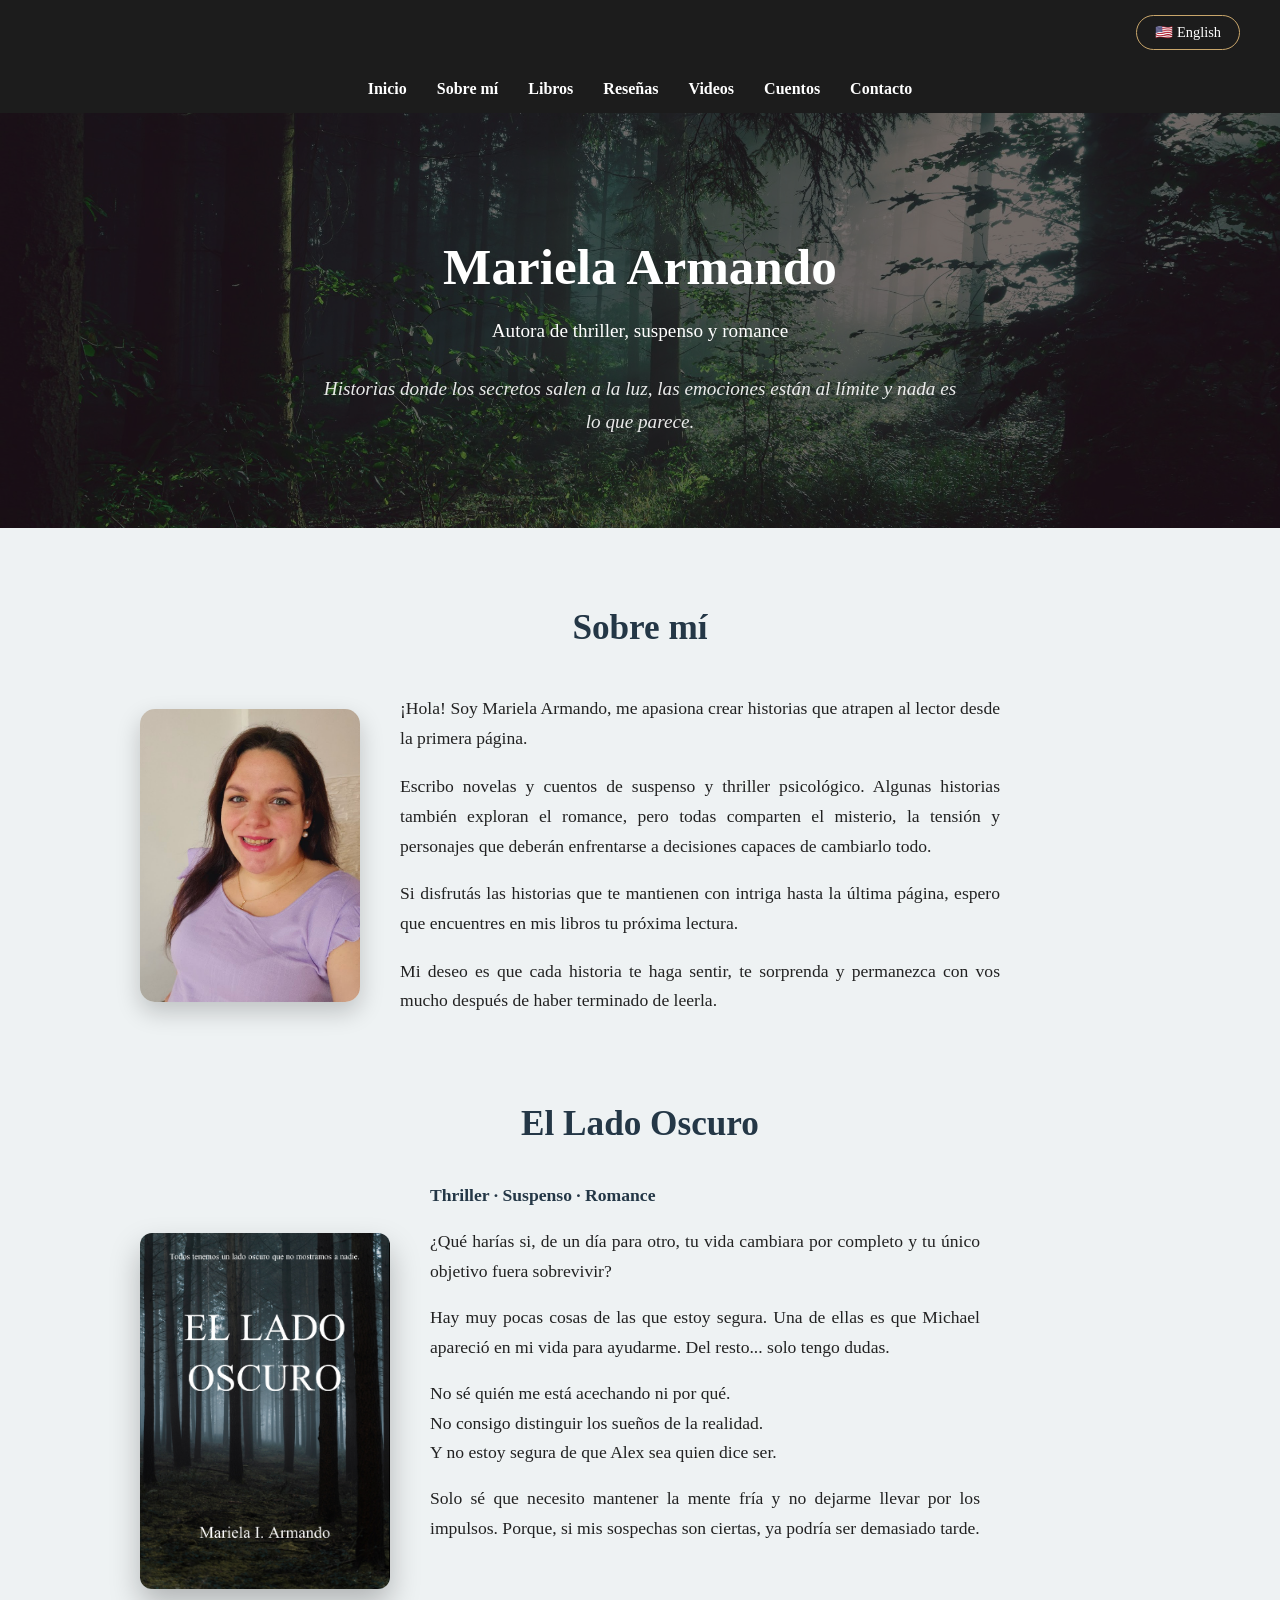
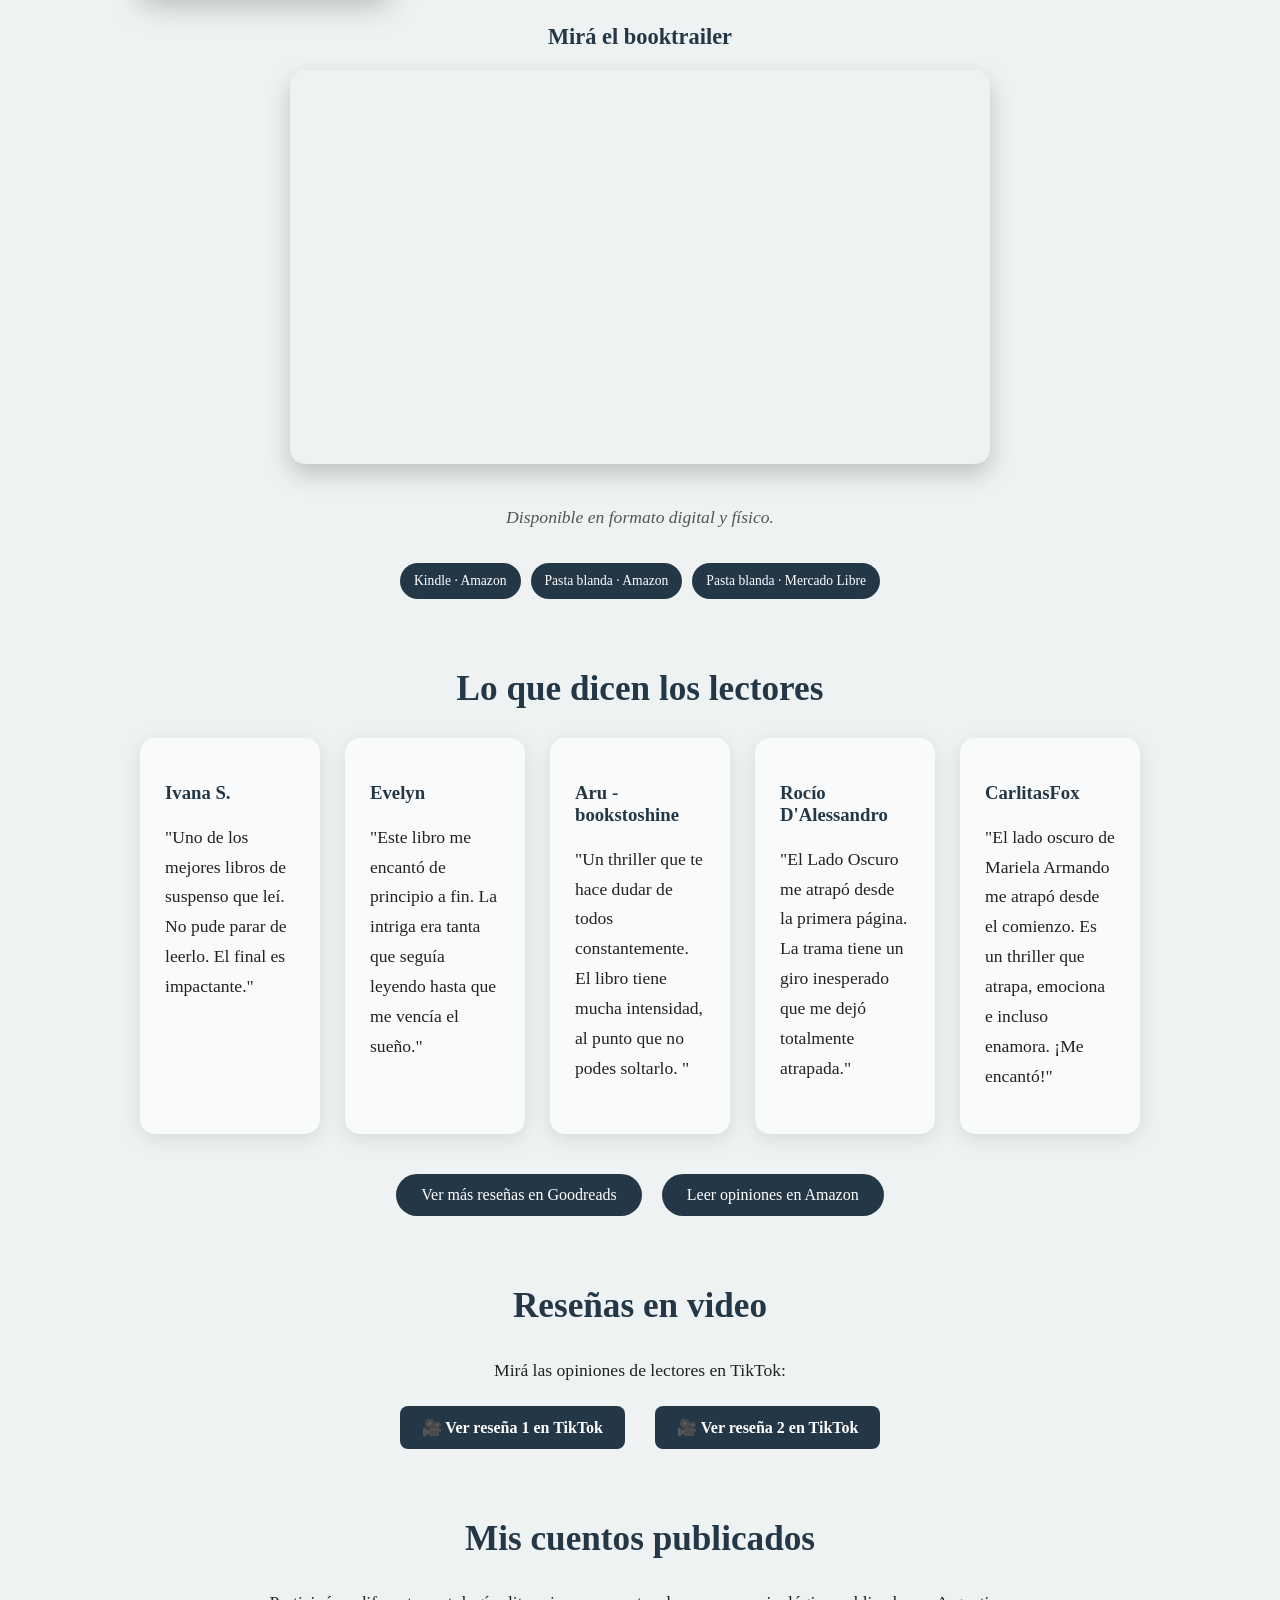
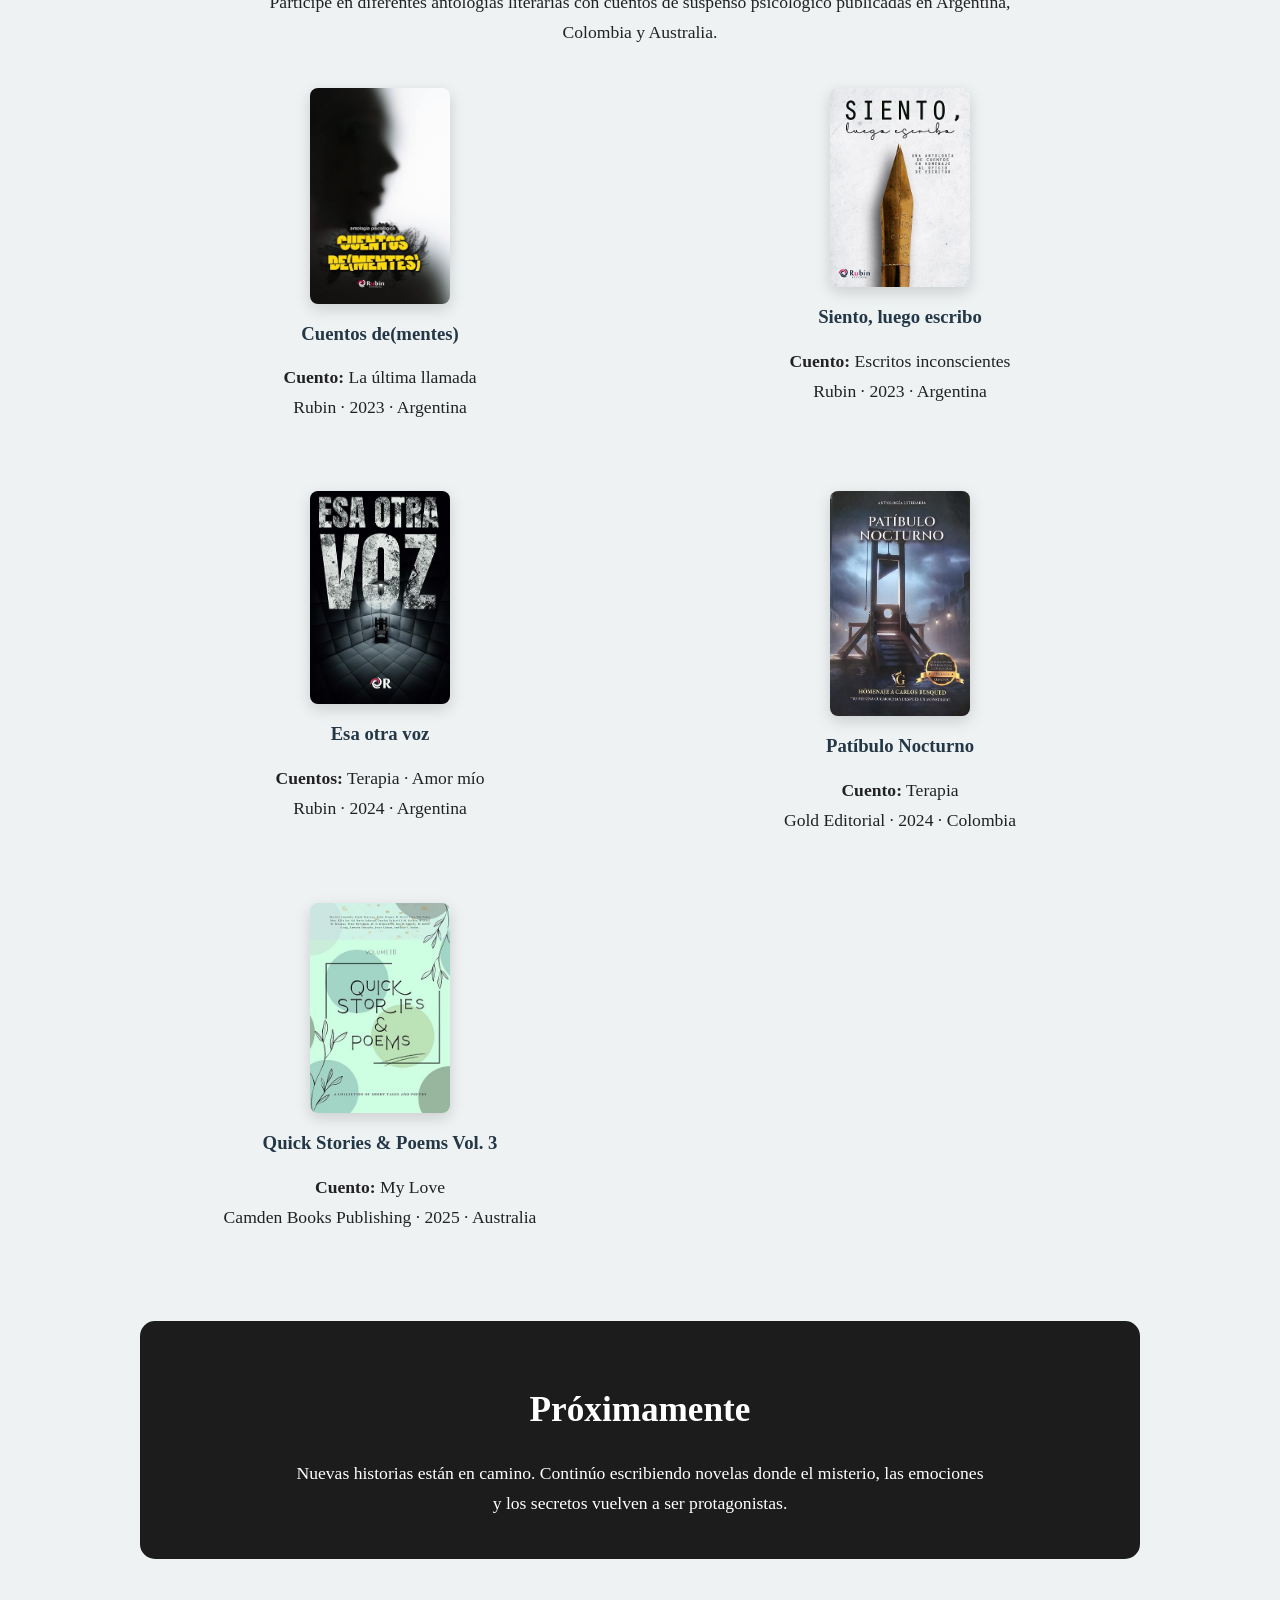
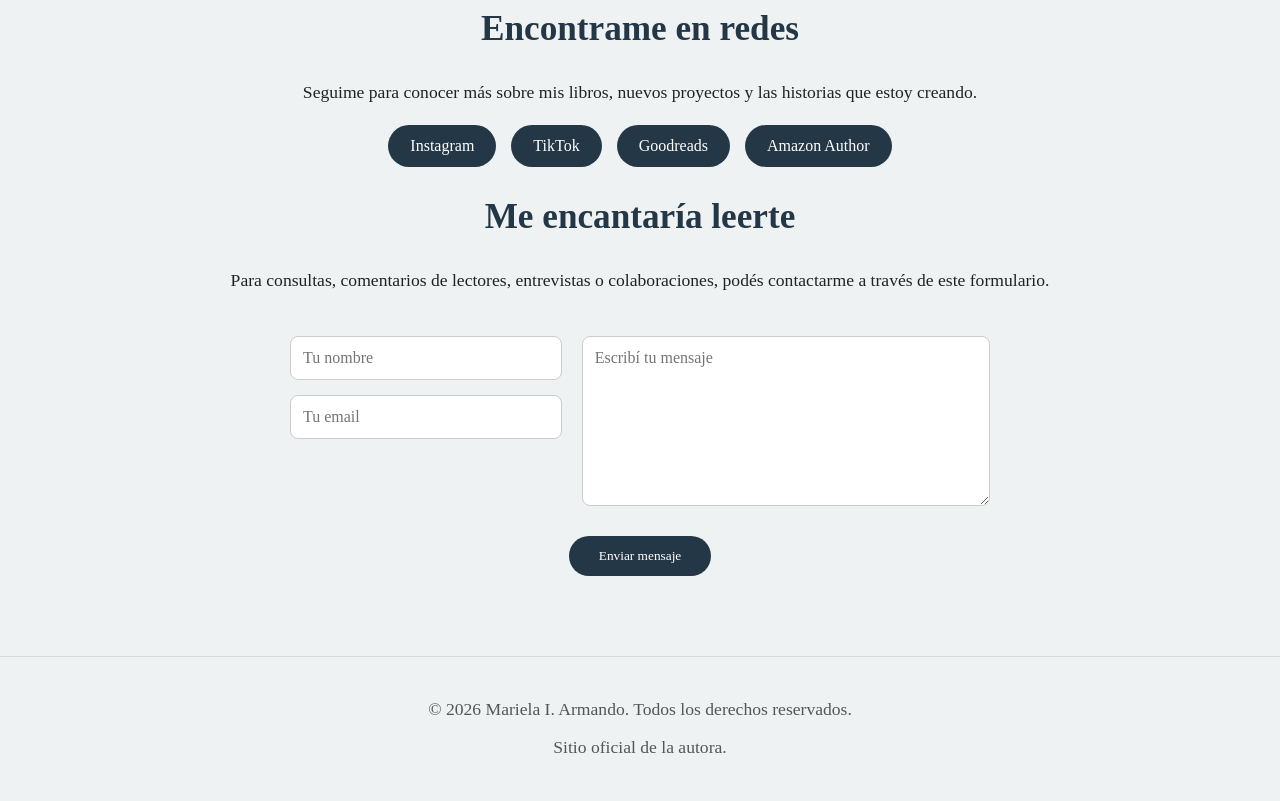
<file: index.html>
<!DOCTYPE html>
<html lang="es">

<head>

<!-- Google tag (gtag.js) -->
<script async src="https://www.googletagmanager.com/gtag/js?id=G-MF43SFQ889"></script>
<script>
  window.dataLayer = window.dataLayer || [];
  function gtag(){dataLayer.push(arguments);}
  gtag('js', new Date());

  gtag('config', 'G-MF43SFQ889');
</script>


    <meta charset="UTF-8">
    <meta name="viewport" content="width=device-width, initial-scale=1.0">

    <title>Mariela I. Armando | Autora de Thriller, Suspenso y Romance</title>

    <meta name="description" content="Mariela I. Armando es autora argentina de thriller, suspenso y romance. Descubrí sus novelas, cuentos publicados y nuevas historias, incluyendo El Lado Oscuro.">

    <meta name="keywords" content="Mariela I. Armando, Mariela Armando, autora argentina, thriller, suspenso, romance, El Lado Oscuro, novelas de suspenso">

    <meta name="author" content="Mariela I. Armando">

    <link rel="canonical" href="https://marielaarmando.com/">

    <meta name="google-site-verification" content="bD64Rhv15NtBojx0qWw99RXIhj-n0Cj--ecK77DSFeQ" />

    <link rel="icon" type="image/png" href="images/favicon.png">

    <link rel="stylesheet" href="style.css">


    <!-- Open Graph -->
    <meta property="og:type" content="website">
    <meta property="og:title" content="Mariela I. Armando | Autora de Thriller, Suspenso y Romance">
    <meta property="og:description" content="Conocé los libros, cuentos y novedades de Mariela I. Armando, autora argentina de thriller, suspenso y romance.">
    <meta property="og:url" content="https://marielaarmando.com/">
    <meta property="og:image" content="https://marielaarmando.com/images/author-social.jpeg">
    <meta property="og:locale" content="es_AR">


    <!-- Twitter/X -->
    <meta name="twitter:card" content="summary_large_image">
    <meta name="twitter:title" content="Mariela I. Armando | Autora de Thriller, Suspenso y Romance">
    <meta name="twitter:description" content="Autora argentina de thriller, suspenso y romance. Descubrí sus novelas y cuentos publicados.">
    <meta name="twitter:image" content="https://marielaarmando.com/images/author-social.jpeg">


    <!-- Schema.org Author -->
    <script type="application/ld+json">
    {
      "@context": "https://schema.org",
      "@type": "Person",
      "name": "Mariela I. Armando",
      "url": "https://marielaarmando.com/",
      "image": "https://marielaarmando.com/images/MarielaArmando.jpg",
      "sameAs": [
  "https://www.instagram.com/escritoramarielaarmando/",
  "https://www.tiktok.com/@marielaarmando"
],
      "jobTitle": "Author",
      "description": "Autora argentina de thriller, suspenso y romance.",
      "knowsAbout": [
        "Thriller",
        "Suspenso psicológico",
        "Romance"
      ],
      "hasOccupation": {
  "@type": "Occupation",
  "name": "Author"
}
    }
    </script>
<!-- Schema.org Book -->
<script type="application/ld+json">
{
  "@context": "https://schema.org",
  "@type": "Book",
  "name": "El Lado Oscuro",
  "author": {
    "@type": "Person",
    "name": "Mariela I. Armando",
    "url": "https://marielaarmando.com/"
  },
  "inLanguage": "es",
  "genre": [
    "Thriller",
    "Suspenso psicológico",
    "Romance"
  ],
  "image": "https://marielaarmando.com/images/portada.png",
  "url": "https://marielaarmando.com/"
}
</script>

</head>

<body>

<div class="idioma">

    <a href="english.html">
        🇺🇸 English
    </a>

</div>

<nav class="menu">

    <a href="#inicio">Inicio</a>
    <a href="#sobre-mi">Sobre mí</a>
    <a href="#libros">Libros</a>
    <a href="#resenas">Reseñas</a>
    <a href="#videos">Videos</a>
    <a href="#cuentos">Cuentos</a>
    <a href="#contacto">Contacto</a>

</nav>

<header id="inicio">
    
    <h1>Mariela Armando</h1>

    <p>Autora de thriller, suspenso y romance</p>

    <p class="frase">
        Historias donde los secretos salen a la luz,
        las emociones están al límite y nada es lo que parece.
    </p>
</header>

<main>

<section id="sobre-mi" class="sobre-mi">

    <h2>Sobre mí</h2>
    

    <div class="autora">

        <img src="images/MarielaArmando.jpg"
             alt="Mariela Armando, autora"
             class="foto-autora">

        <div class="texto-autora">

<p> ¡Hola! Soy Mariela Armando, me apasiona crear historias que atrapen al lector desde la primera página. </p>
<p>
    Escribo novelas y cuentos de suspenso y thriller psicológico. Algunas historias también exploran el romance, pero todas comparten el misterio, la tensión y personajes que deberán enfrentarse a decisiones capaces de cambiarlo todo.
</p>

<p>
    Si disfrutás las historias que te mantienen con intriga hasta la última página, espero que encuentres en mis libros tu próxima lectura.
</p>

<p>
    Mi deseo es que cada historia te haga sentir, te sorprenda y permanezca con vos mucho después de haber terminado de leerla.
</p>

</div>



    </div>

</section>



<section id="libros" class="libros">

    <h2>El Lado Oscuro</h2>

    <div class="libro">

        <img src="images/portada.png"
             alt="Portada de El Lado Oscuro"
             class="portada">

        <div class="info-libro">

            <p class="genero">
                Thriller · Suspenso · Romance
            </p>

            <p>
    ¿Qué harías si, de un día para otro, tu vida cambiara por completo y tu único objetivo fuera sobrevivir?
</p>

<p>
    Hay muy pocas cosas de las que estoy segura. Una de ellas es que Michael apareció en mi vida para ayudarme. Del resto... solo tengo dudas.
</p>

<p>
    No sé quién me está acechando ni por qué.<br>
    No consigo distinguir los sueños de la realidad.<br>
    Y no estoy segura de que Alex sea quien dice ser.
</p>

<p>
    Solo sé que necesito mantener la mente fría y no dejarme llevar por los impulsos. Porque, si mis sospechas son ciertas, ya podría ser demasiado tarde.
</p>

        </div>

    </div>

    <div class="booktrailer">

        <h3>Mirá el booktrailer</h3>

        <div class="video-container">

            <iframe
                src="https://www.youtube.com/embed/WR-o4Xqgzp0"
                title="Booktrailer El Lado Oscuro"
                allowfullscreen>
            </iframe>

        </div>

    </div>

    <p class="formato">
        Disponible en formato digital y físico.
    </p>

    <div class="botones">

        <a href="https://www.amazon.com/Mariela-I-Armando-ebook/dp/B09SFQJZTN?ref_=ast_author_dp_rw&th=1&psc=1"
           target="_blank"
           class="boton">
            Kindle · Amazon
        </a>

        <a href="https://www.amazon.com/-/es/Lado-Oscuro-Spanish-Mariela-Armando/dp/9878832988"
           target="_blank"
           class="boton">
            Pasta blanda · Amazon
        </a>

        <a href="https://articulo.mercadolibre.com.ar/MLA-1123917223-el-lado-oscuro-mariela-i-armando-libro-_JM"
           target="_blank"
           class="boton">
            Pasta blanda · Mercado Libre
        </a>

    </div>

</section>

<section id="resenas" class="reseñas">

    <h2>Lo que dicen los lectores</h2>

    <div class="tarjetas">

        <div class="resena">

            <h3>Ivana S.</h3>

            <p>
                "Uno de los mejores libros de suspenso que leí.
                No pude parar de leerlo. El final es impactante."
            </p>

        </div>

        <div class="resena">

            <h3>Evelyn</h3>

            <p>
                "Este libro me encantó de principio a fin. La intriga era tanta que seguía leyendo
                hasta que me vencía el sueño."
            </p>

        </div>

        <div class="resena">

            <h3>Aru - bookstoshine</h3>

            <p>
                "Un thriller que te hace dudar de todos constantemente. El libro tiene mucha intensidad, al punto que no podes soltarlo.
"
            </p>

        </div>

        <div class="resena">

            <h3>Rocío D'Alessandro</h3>

            <p>
                "El Lado Oscuro me atrapó desde la primera página.
                La trama tiene un giro inesperado que me dejó totalmente atrapada."
            </p>

        </div>

        <div class="resena">

    <h3>CarlitasFox</h3>

    <p>
        "El lado oscuro de Mariela Armando me atrapó desde el comienzo.
        Es un thriller que atrapa, emociona e incluso enamora.
        ¡Me encantó!"
    </p>

</div>

    </div>

    <div class="botones-resenas">

        <a href="https://www.goodreads.com/book/show/60380255-el-lado-oscuro?from_search=true&from_srp=true&qid=ZBNtLjr5cd&rank=1"
           target="_blank">
            Ver más reseñas en Goodreads
        </a>

        <a href="https://www.amazon.com/-/es/portal/customer-reviews/B09SFQJZTN/ref=cm_cr_dp_d_show_all_top?_encoding=UTF8&ie=UTF8&reviewerType=all_reviews"
           target="_blank">
            Leer opiniones en Amazon
        </a>

    </div>

</section>



<section id="videos" class="videos">

    <h2>Reseñas en video</h2>

    <p>
        Mirá las opiniones de lectores en TikTok:
    </p>

    <div class="video-links">

    <a href="https://vt.tiktok.com/ZSXbWQg7C/" target="_blank">
        🎥 Ver reseña 1 en TikTok
    </a>

    <a href="https://vt.tiktok.com/ZSXbWntJS/" target="_blank">
        🎥 Ver reseña 2 en TikTok
    </a>

</div>

</section>

<section id="cuentos" class="antologias">

    <h2>Mis cuentos publicados</h2>

    <p class="intro-antologias">
        Participé en diferentes antologías literarias con cuentos de suspenso psicológico publicadas en Argentina, Colombia y Australia.
    </p>

<div class="grid-antologias">

        <div class="antologia">

    <img src="images/antologia1.jpg" alt="Cuentos de(mentes)">

    <div class="info-antologia">

        <h3>Cuentos de(mentes)</h3>

        <p>
            <strong>Cuento:</strong> La última llamada<br>
            Rubin · 2023 · Argentina
        </p>

    </div>

</div>


        <div class="antologia">

            <img src="images/antologia2.jpg" alt="Siento, luego escribo">

            <div class="info-antologia">

                <h3>Siento, luego escribo</h3>

                <p>
                    <strong>Cuento:</strong> Escritos inconscientes<br>
                    Rubin · 2023 · Argentina
                </p>

            </div>

        </div>


        <div class="antologia">

            <img src="images/antologia3.jpg" alt="Esa otra voz">

            <div class="info-antologia">

                <h3>Esa otra voz</h3>

                <p>
                    <strong>Cuentos:</strong> Terapia · Amor mío<br>
                    Rubin · 2024 · Argentina
                </p>

            </div>

        </div>


        <div class="antologia">

            <img src="images/antologia4.jpeg" alt="Patíbulo Nocturno">

            <div class="info-antologia">

                <h3>Patíbulo Nocturno</h3>

                <p>
                    <strong>Cuento:</strong> Terapia<br>
                    Gold Editorial · 2024 · Colombia
                </p>

            </div>

        </div>


        <div class="antologia">

            <img src="images/antologia5.jpg" alt="Quick Stories & Poems Vol. 3">

            <div class="info-antologia">

                <h3>Quick Stories & Poems Vol. 3</h3>

                <p>
                    <strong>Cuento:</strong> My Love<br>
                    Camden Books Publishing · 2025 · Australia
                </p>

            </div>

        </div>

    </div>

</section>



<section class="proximamente">

    <h2>Próximamente</h2>

    <p>
        Nuevas historias están en camino.
        Continúo escribiendo novelas donde el misterio,
        las emociones y los secretos vuelven a ser protagonistas.
    </p>

</section>



<section id="contacto" class="contacto">
    
    <h2>Encontrame en redes</h2>

    <p>
        Seguime para conocer más sobre mis libros,
        nuevos proyectos y las historias que estoy creando.
    </p>

    <div class="redes">

        <a href="https://www.instagram.com/escritoramarielaarmando/" target="_blank">
            Instagram
        </a>

        <a href="https://www.tiktok.com/@marielaarmando" target="_blank">
            TikTok
        </a>

        <a href="https://www.goodreads.com/author/show/22955194.Mariela_I_Armando" target="_blank">
            Goodreads
        </a>

        <a href="https://www.amazon.com/-/es/stores/author/B09SGN73T6/about?ccs_id=977a9b7e-b31d-41c1-aaa5-a99280cfdf26" target="_blank">
            Amazon Author
        </a>

    </div>


    <h2>Me encantaría leerte</h2>

    <p>
        Para consultas, comentarios de lectores, entrevistas o colaboraciones, 
        podés contactarme a través de este formulario.
    </p>


    <form id="formulario-contacto">


    <div class="formulario-contenedor">

        <div class="datos-contacto">

            <input 
            type="text" 
            name="nombre" 
            placeholder="Tu nombre"
            required>

            <input 
            type="email" 
            name="email" 
            placeholder="Tu email"
            required>

        </div>


        <textarea 
        name="mensaje"
        placeholder="Escribí tu mensaje"
        rows="8"
        required></textarea>

    </div>


    <button type="submit">
    Enviar mensaje
</button>

<p id="mensaje-enviado" class="mensaje-enviado">
    ¡Gracias por escribirme! Tu mensaje llegó correctamente.
</p>

</form>


</section>

</main>

<script>

const formulario = document.getElementById("formulario-contacto");

formulario.addEventListener("submit", async function(event) {

    event.preventDefault();

    const datos = new FormData(formulario);

    const respuesta = await fetch(
        "https://formspree.io/f/xdaqpnvq",
        {
            method: "POST",
            body: datos,
            headers: {
                "Accept": "application/json"
            }
        }
    );

    if (respuesta.ok) {

        formulario.reset();

        document.getElementById("mensaje-enviado").style.display = "block";

    }

});

</script>

<footer>
    <p>© 2026 Mariela I. Armando. Todos los derechos reservados.</p>
    <p>Sitio oficial de la autora.</p>
</footer>

</body>
</html>

</body>

</html>
</file>
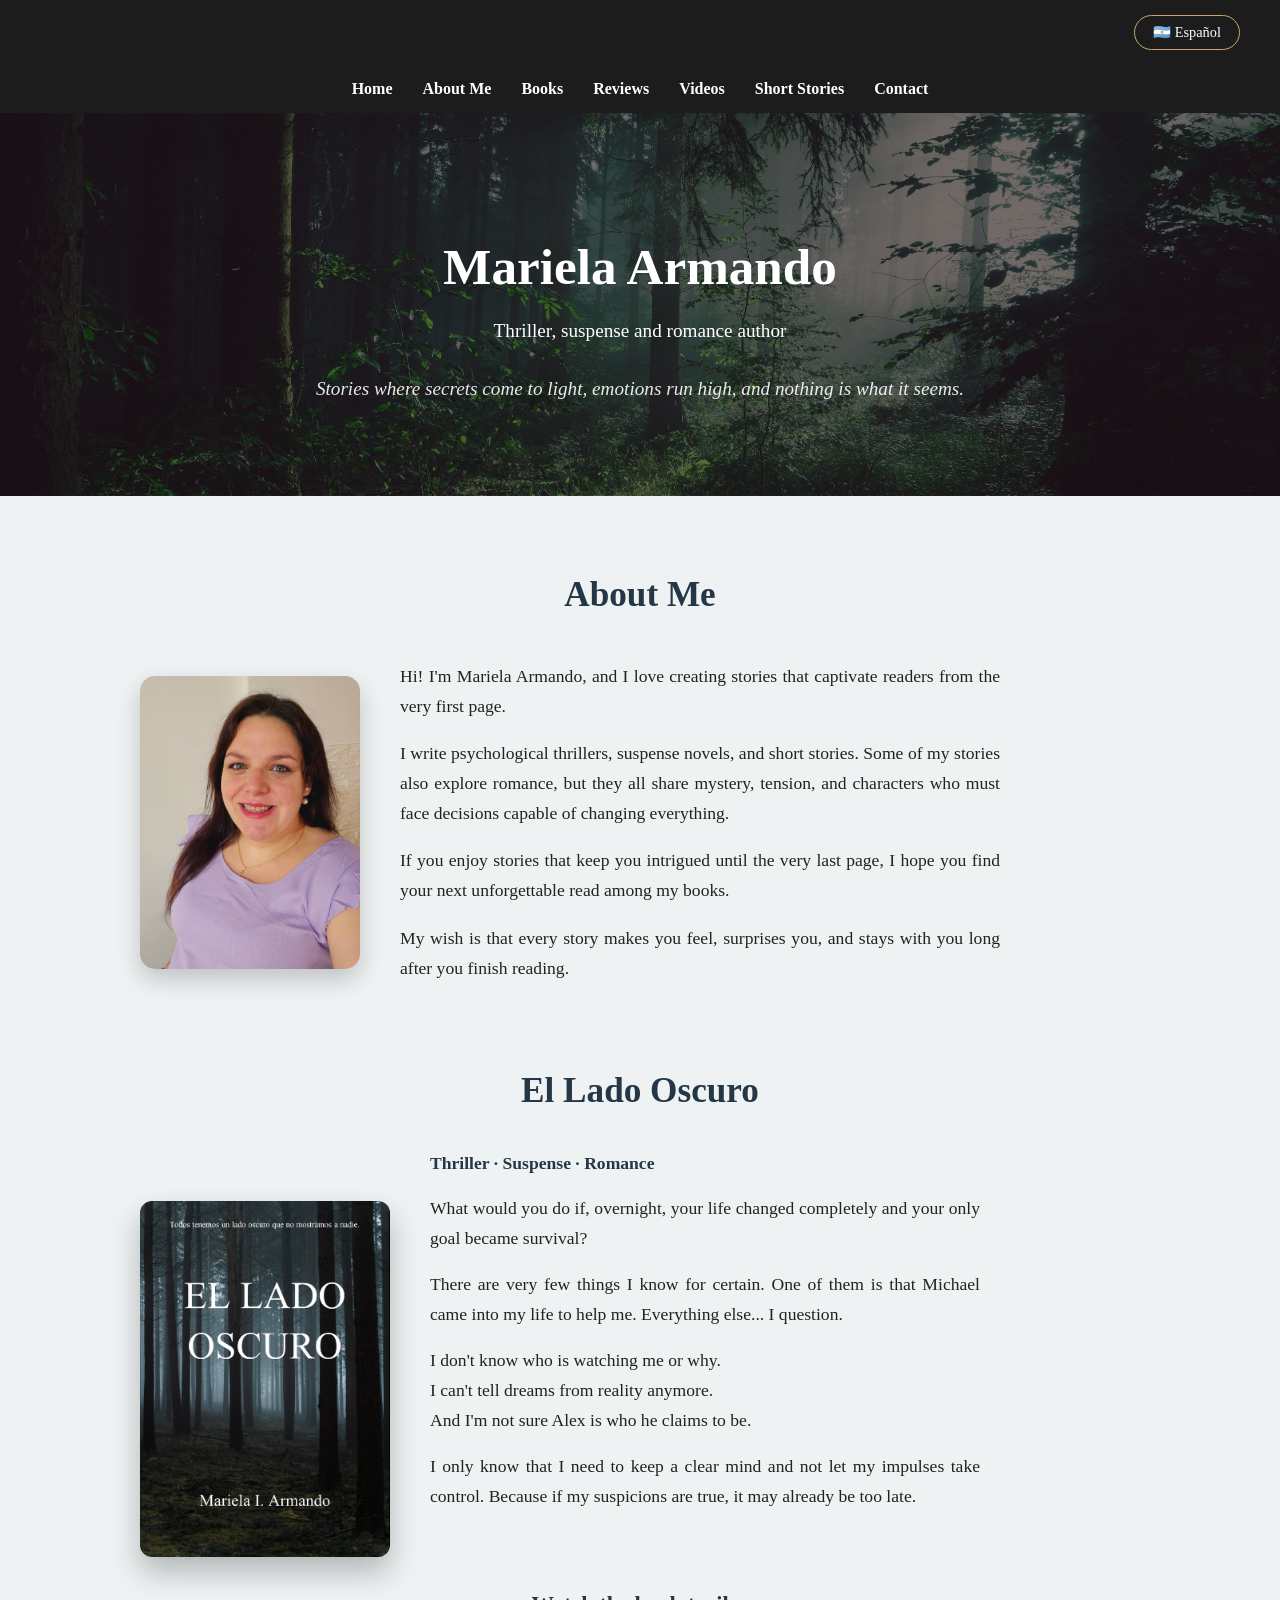
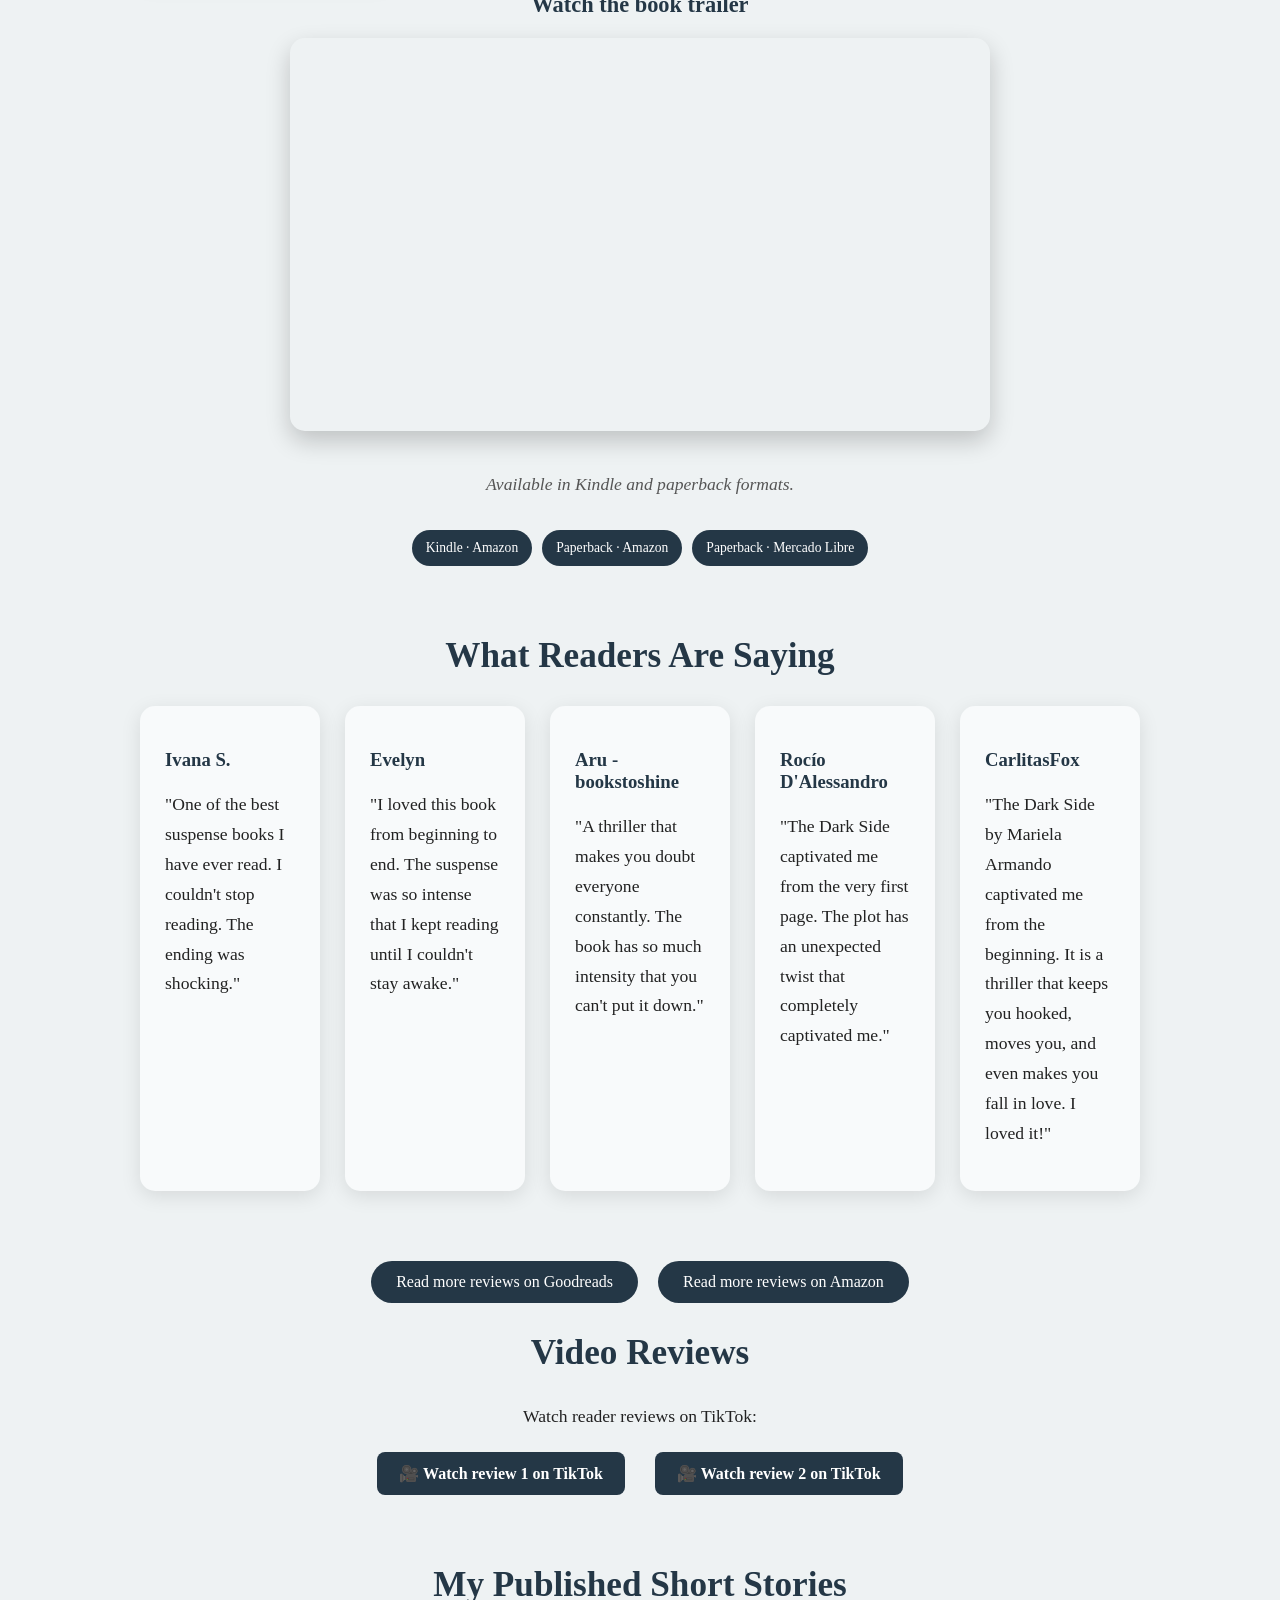
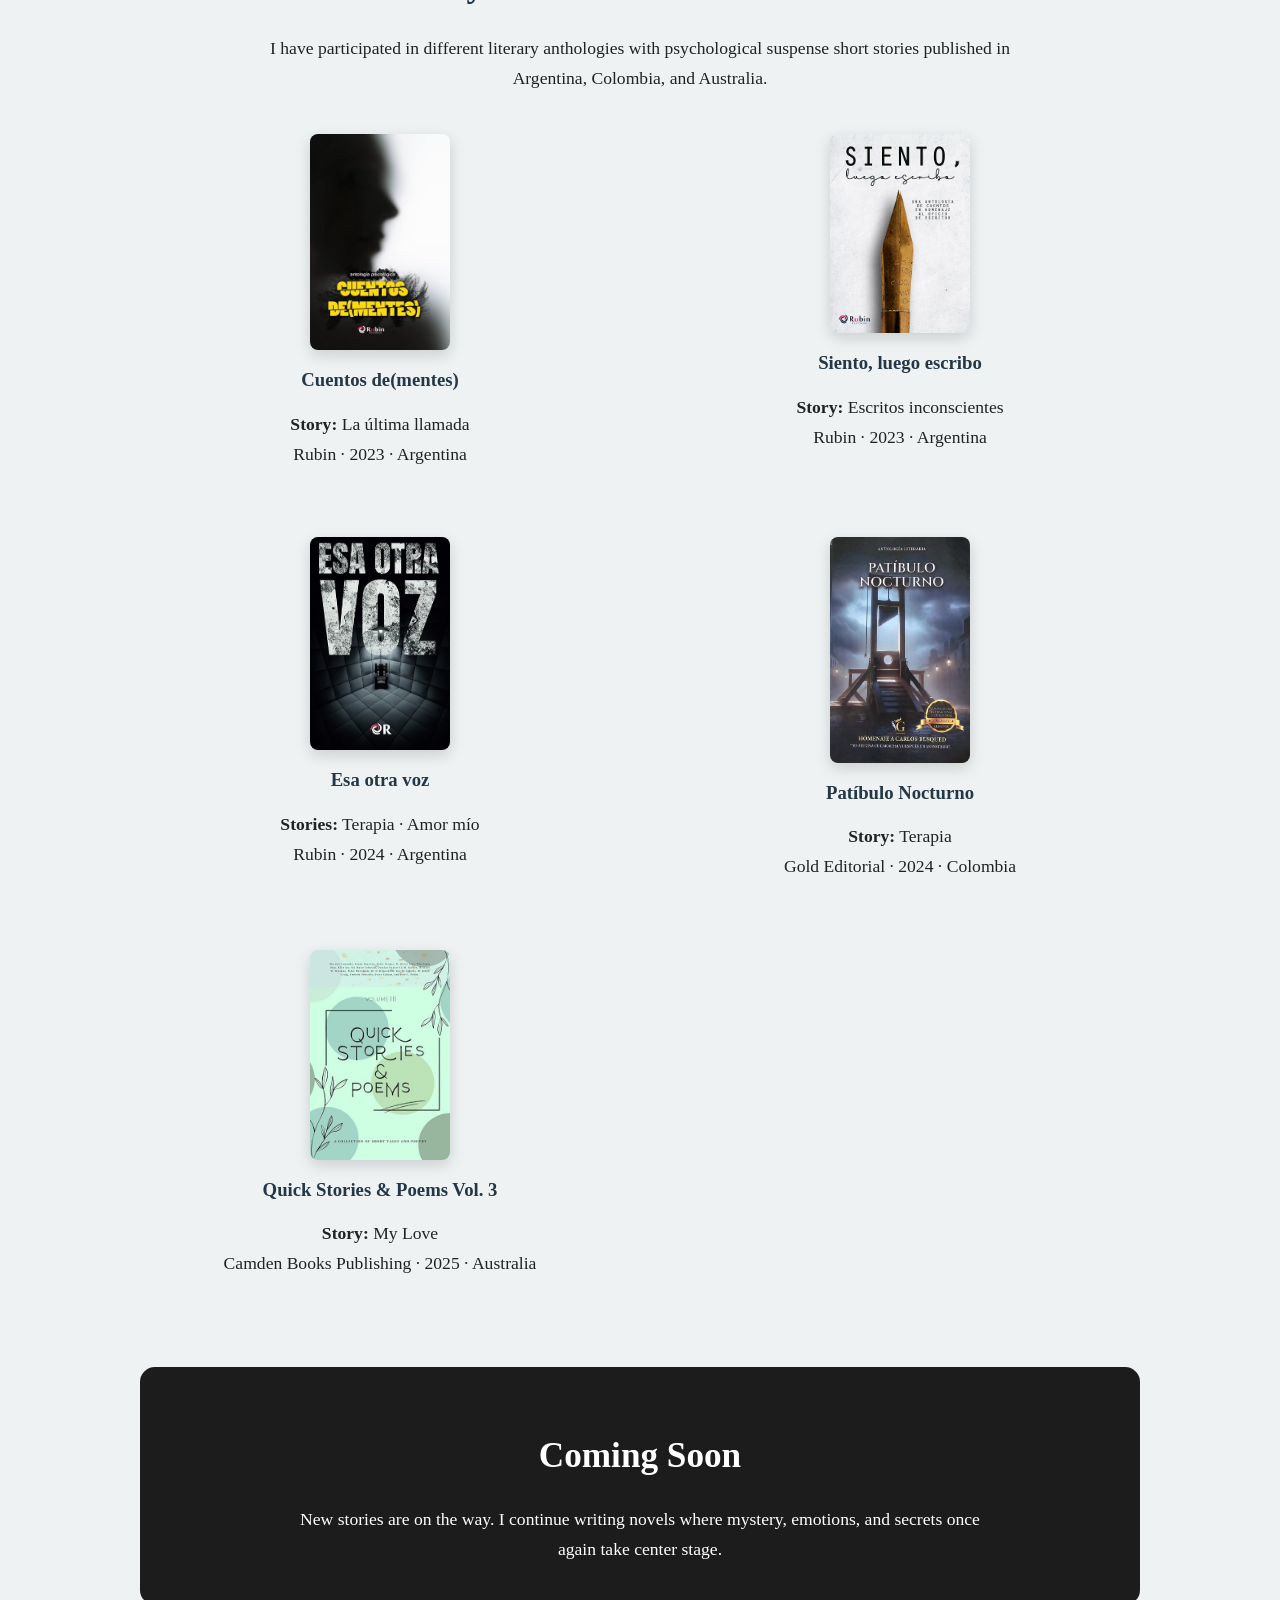
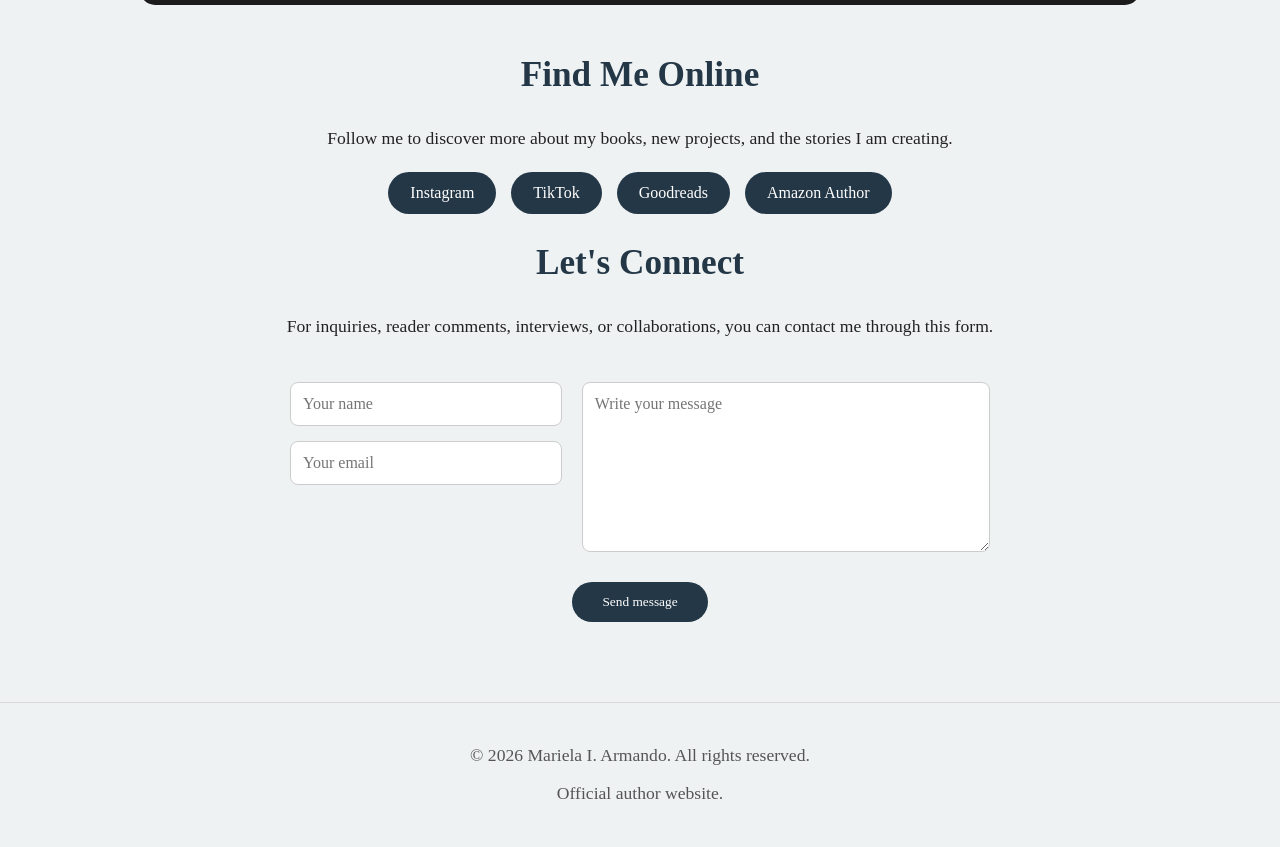
<file: english.html>
<!DOCTYPE html>
<html lang="en">

<head>

    <!-- Google tag (gtag.js) -->
<script async src="https://www.googletagmanager.com/gtag/js?id=G-MF43SFQ889"></script>
<script>
  window.dataLayer = window.dataLayer || [];
  function gtag(){dataLayer.push(arguments);}
  gtag('js', new Date());

  gtag('config', 'G-MF43SFQ889');
</script>


    <meta charset="UTF-8">
    <meta name="viewport" content="width=device-width, initial-scale=1.0">

    <title>Mariela I. Armando | Thriller, Suspense & Romance Author</title>

    <meta name="description" content="Mariela I. Armando is an Argentine author of psychological thrillers, suspense, and romance. Discover her novels, published short stories, and upcoming books, including The Dark Side.">

    <meta name="keywords" content="Mariela I. Armando, Mariela Armando, Argentine author, thriller author, psychological thriller, suspense, romance novels, The Dark Side">

    <meta name="author" content="Mariela I. Armando">

    <meta name="google-site-verification" content="ZKe4XZ2IdWxRvlAnwial1uZt_1R4l8vELTqtwnKe09A" />

    <link rel="icon" type="image/png" href="images/favicon.png">

    <link rel="stylesheet" href="style.css">


    <!-- Open Graph -->
    <meta property="og:type" content="website">
    <meta property="og:title" content="Mariela I. Armando | Thriller, Suspense & Romance Author">
    <meta property="og:description" content="Discover the books, short stories, and latest updates from Mariela I. Armando, an Argentine author of psychological thrillers, suspense, and romance.">
    <meta property="og:url" content="https://marielaarmando.com/english.html">
    <meta property="og:image" content="https://marielaarmando.com/images/author-social.jpeg">
    <meta property="og:locale" content="en_US">


    <!-- Twitter / X -->
    <meta name="twitter:card" content="summary_large_image">
    <meta name="twitter:title" content="Mariela I. Armando | Thriller, Suspense & Romance Author">
    <meta name="twitter:description" content="Argentine author of psychological thrillers, suspense, and romance. Discover her novels and published short stories.">
    <meta name="twitter:image" content="https://marielaarmando.com/images/author-social.jpeg">


    <!-- Schema.org Author -->
<script type="application/ld+json">
{
  "@context": "https://schema.org",
  "@type": "Person",
  "name": "Mariela I. Armando",
  "url": "https://marielaarmando.com/english.html",
  "image": "https://marielaarmando.com/images/MarielaArmando.jpg",
  "sameAs": [
    "https://www.instagram.com/escritoramarielaarmando/",
    "https://www.tiktok.com/@marielaarmando"
  ],
  "jobTitle": "Author",
  "description": "Argentine author of thriller, suspense, and romance novels.",
  "knowsAbout": [
    "Thriller",
    "Psychological suspense",
    "Romance"
  ],
  "hasOccupation": {
    "@type": "Occupation",
    "name": "Author"
  }
}
</script>


</head>

<body>

<div class="idioma">

    <a href="index.html">
        🇦🇷 Español
    </a>

</div>

<nav class="menu">

    <a href="#inicio">Home</a>
    <a href="#sobre-mi">About Me</a>
    <a href="#libros">Books</a>
    <a href="#resenas">Reviews</a>
    <a href="#videos">Videos</a>
    <a href="#cuentos">Short Stories</a>
    <a href="#contacto">Contact</a>

</nav>

<header id="inicio">
    
    <h1>Mariela Armando</h1>

    <p>Thriller, suspense and romance author</p>

    <p class="frase">
        Stories where secrets come to light,
        emotions run high, and nothing is what it seems.
    </p>

</header>

<main>

<section id="sobre-mi" class="sobre-mi">

    <h2>About Me</h2>
    

    <div class="autora">
        <img src="images/MarielaArmando.jpg"
             alt="Mariela Armando, autora"
             class="foto-autora">

        <div class="texto-autora">

<p>
    Hi! I'm Mariela Armando, and I love creating stories that captivate readers from the very first page.
</p>

<p>
    I write psychological thrillers, suspense novels, and short stories. Some of my stories also explore romance, but they all share mystery, tension, and characters who must face decisions capable of changing everything.
</p>

<p>
    If you enjoy stories that keep you intrigued until the very last page, I hope you find your next unforgettable read among my books.
</p>

<p>
    My wish is that every story makes you feel, surprises you, and stays with you long after you finish reading.
</p>

</div>



    </div>

</section>



<section id="libros" class="libros">

    <h2>El Lado Oscuro</h2>

<div class="libro">

    <img src="images/portada.png"
         alt="Cover of El Lado Oscuro"
         class="portada">

    <div class="info-libro">

        <p class="genero">
            Thriller · Suspense · Romance
        </p>

        <p>
            What would you do if, overnight, your life changed completely and your only goal became survival?
        </p>

        <p>
            There are very few things I know for certain. One of them is that Michael came into my life to help me. Everything else... I question.
        </p>

        <p>
            I don't know who is watching me or why.<br>
            I can't tell dreams from reality anymore.<br>
            And I'm not sure Alex is who he claims to be.
        </p>

        <p>
            I only know that I need to keep a clear mind and not let my impulses take control. Because if my suspicions are true, it may already be too late.
        </p>

    </div>

    </div>

    <div class="booktrailer">

        <h3>Watch the book trailer</h3>

<div class="video-container">

    <iframe
        src="https://www.youtube.com/embed/WR-o4Xqgzp0"
        title="El Lado Oscuro Book Trailer"
        allowfullscreen>
    </iframe>

</div>

</div>

<p class="formato">
    Available in Kindle and paperback formats.
</p>

    <div class="botones">

    <a href="https://www.amazon.com/Mariela-I-Armando-ebook/dp/B09SFQJZTN?ref_=ast_author_dp_rw&th=1&psc=1"
       target="_blank"
       class="boton">
        Kindle · Amazon
    </a>

    <a href="https://www.amazon.com/-/es/Lado-Oscuro-Spanish-Mariela-Armando/dp/9878832988"
       target="_blank"
       class="boton">
        Paperback · Amazon
    </a>

    <a href="https://articulo.mercadolibre.com.ar/MLA-1123917223-el-lado-oscuro-mariela-i-armando-libro-_JM"
       target="_blank"
       class="boton">
        Paperback · Mercado Libre
    </a>

</div>

</section>

<section id="reviews" class="reseñas">

    <h2>What Readers Are Saying</h2>

    <div class="tarjetas">

        <div class="resena">

            <h3>Ivana S.</h3>

            <p>
                "One of the best suspense books I have ever read.
                I couldn't stop reading. The ending was shocking."
            </p>

        </div>


        <div class="resena">

            <h3>Evelyn</h3>

            <p>
                "I loved this book from beginning to end.
                The suspense was so intense that I kept reading
                until I couldn't stay awake."
            </p>

        </div>


        <div class="resena">

            <h3>Aru - bookstoshine</h3>

            <p>
                "A thriller that makes you doubt everyone constantly.
                The book has so much intensity that you can't put it down."
            </p>

        </div>


        <div class="resena">

            <h3>Rocío D'Alessandro</h3>

            <p>
                "The Dark Side captivated me from the very first page.
                The plot has an unexpected twist that completely captivated me."
            </p>

        </div>


        <div class="resena">

            <h3>CarlitasFox</h3>

            <p>
                "The Dark Side by Mariela Armando captivated me from the beginning.
                It is a thriller that keeps you hooked, moves you,
                and even makes you fall in love.
                I loved it!"
            </p>

        </div>

    </div>

</section>

  <div class="botones-resenas">

    <a href="https://www.goodreads.com/book/show/60380255-el-lado-oscuro?from_search=true&from_srp=true&qid=ZBNtLjr5cd&rank=1"
       target="_blank">
        Read more reviews on Goodreads
    </a>

    <a href="https://www.amazon.com/-/es/portal/customer-reviews/B09SFQJZTN/ref=cm_cr_dp_d_show_all_top?_encoding=UTF8&ie=UTF8&reviewerType=all_reviews"
       target="_blank">
        Read more reviews on Amazon
    </a>

    </div>

</section>



<section id="videos" class="videos">

  <h2>Video Reviews</h2>

<p>
    Watch reader reviews on TikTok:
</p>

<div class="video-links">

<a href="https://vt.tiktok.com/ZSXbWQg7C/" target="_blank">
    🎥 Watch review 1 on TikTok
</a>

<a href="https://vt.tiktok.com/ZSXbWntJS/" target="_blank">
    🎥 Watch review 2 on TikTok
</a>

</div>

</section>

<section id="cuentos" class="antologias">

  <h2>My Published Short Stories</h2>

<p class="intro-antologias">
    I have participated in different literary anthologies with psychological suspense short stories published in Argentina, Colombia, and Australia.
</p>

<div class="grid-antologias">

    <div class="antologia">

        <img src="images/antologia1.jpg" alt="Cuentos de(mentes)">

        <div class="info-antologia">

            <h3>Cuentos de(mentes)</h3>

            <p>
                <strong>Story:</strong> La última llamada<br>
                Rubin · 2023 · Argentina
            </p>

        </div>

    </div>


    <div class="antologia">

        <img src="images/antologia2.jpg" alt="Siento, luego escribo">

        <div class="info-antologia">

            <h3>Siento, luego escribo</h3>

            <p>
                <strong>Story:</strong> Escritos inconscientes<br>
                Rubin · 2023 · Argentina
            </p>

        </div>

    </div>


    <div class="antologia">

        <img src="images/antologia3.jpg" alt="Esa otra voz">

        <div class="info-antologia">

            <h3>Esa otra voz</h3>

            <p>
                <strong>Stories:</strong> Terapia · Amor mío<br>
                Rubin · 2024 · Argentina
            </p>

        </div>

    </div>


    <div class="antologia">

        <img src="images/antologia4.jpeg" alt="Patíbulo Nocturno">

        <div class="info-antologia">

            <h3>Patíbulo Nocturno</h3>

            <p>
                <strong>Story:</strong> Terapia<br>
                Gold Editorial · 2024 · Colombia
            </p>

        </div>

    </div>


    <div class="antologia">

        <img src="images/antologia5.jpg" alt="Quick Stories & Poems Vol. 3">

        <div class="info-antologia">

            <h3>Quick Stories & Poems Vol. 3</h3>

            <p>
                <strong>Story:</strong> My Love<br>
                Camden Books Publishing · 2025 · Australia
            </p>

        </div>

    </div>


</div>

</section>

<section class="proximamente">

    <h2>Coming Soon</h2>

<p>
    New stories are on the way.
    I continue writing novels where mystery,
    emotions, and secrets once again take center stage.
</p>

</section>



<section id="contacto" class="contacto">
    
    <h2>Find Me Online</h2>

<p>
    Follow me to discover more about my books,
    new projects, and the stories I am creating.
</p>

    <div class="redes">

        <a href="https://www.instagram.com/escritoramarielaarmando/" target="_blank">
            Instagram
        </a>

        <a href="https://www.tiktok.com/@marielaarmando" target="_blank">
            TikTok
        </a>

        <a href="https://www.goodreads.com/author/show/22955194.Mariela_I_Armando" target="_blank">
            Goodreads
        </a>

        <a href="https://www.amazon.com/-/es/stores/author/B09SGN73T6/about?ccs_id=977a9b7e-b31d-41c1-aaa5-a99280cfdf26" target="_blank">
            Amazon Author
        </a>

    </div>


   <h2>Let's Connect</h2>

<p>
    For inquiries, reader comments, interviews, or collaborations,
    you can contact me through this form.
</p>


<form id="formulario-contacto">


<div class="formulario-contenedor">

    <div class="datos-contacto">

        <input 
        type="text" 
        name="name" 
        placeholder="Your name"
        required>

        <input 
        type="email" 
        name="email" 
        placeholder="Your email"
        required>

    </div>


    <textarea 
    name="message"
    placeholder="Write your message"
    rows="8"
    required></textarea>

</div>


<button type="submit">
Send message
</button>

<p id="mensaje-enviado" class="mensaje-enviado">
    Thank you for reaching out! Your message has been sent successfully.
</p>

</form>


</section>

</main>

<script>

const formulario = document.getElementById("formulario-contacto");

formulario.addEventListener("submit", async function(event) {

    event.preventDefault();

    const datos = new FormData(formulario);

    const respuesta = await fetch(
        "https://formspree.io/f/xdaqpnvq",
        {
            method: "POST",
            body: datos,
            headers: {
                "Accept": "application/json"
            }
        }
    );

    if (respuesta.ok) {

        formulario.reset();

        document.getElementById("mensaje-enviado").style.display = "block";

    }

});

</script>

<footer>
    <p>© 2026 Mariela I. Armando. All rights reserved.</p>
    <p>Official author website.</p>
</footer>

</body>

</html>
</file>
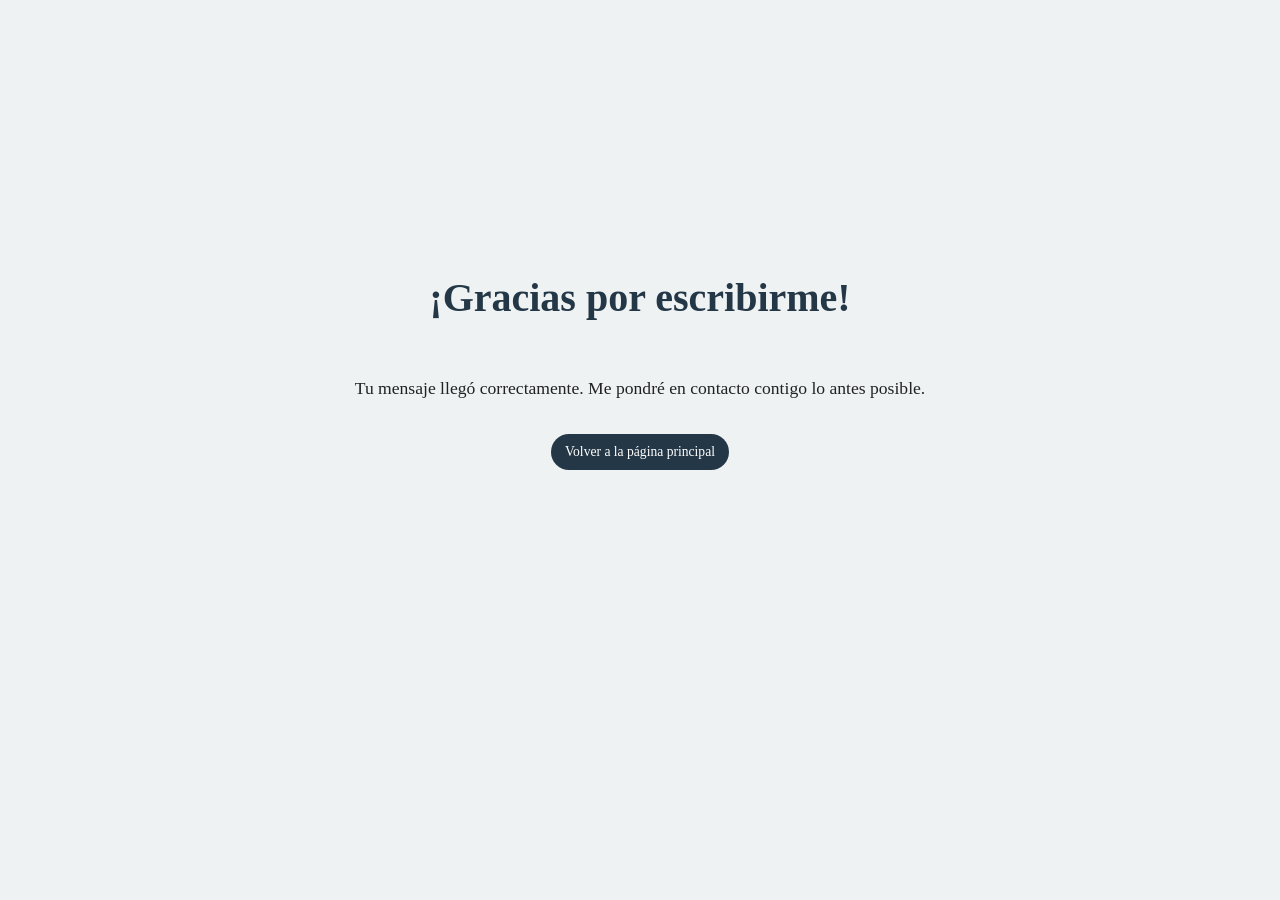
<file: gracias.html>
<!DOCTYPE html>
<html lang="es">

<head>

<meta charset="UTF-8">
<meta name="viewport" content="width=device-width, initial-scale=1.0">

<title>Gracias | Mariela Armando</title>

<link rel="stylesheet" href="style.css">

</head>


<body>


<section class="gracias">

    <h1>¡Gracias por escribirme!</h1>

    <p>
        Tu mensaje llegó correctamente.
        Me pondré en contacto contigo lo antes posible.
    </p>

    <a href="index.html" class="boton">
        Volver a la página principal
    </a>

</section>


</body>

</html>
</file>
<file: style.css>
body {
    margin: 0;
    font-family: Georgia, serif;
    background-color: #eef2f3; 
    color: #222;
}


header {
    background-image: linear-gradient(
        rgba(0,0,0,.55),
        rgba(0,0,0,.55)
    ),
    url("images/bosque_oscuro.jpg");

    background-size: cover;
    background-position: center;

    color: white;
    text-align: center;
    padding: 90px 20px;
}


header h1 {
    font-size: 3.2rem;
    margin-bottom: 10px;
}


header p {
    font-size: 1.2rem;
}


.frase {
    max-width: 650px;
    margin: 25px auto 0;
    font-style: italic;
    opacity: .9;
}


main {
    max-width: 1000px;
    margin: auto;
    padding: 50px 20px;
}


section {
    margin-bottom: 70px;
}


h2 {
    color: #243746;
    font-size: 2.2rem;
    text-align: center;
}


p {
    line-height: 1.7;
    font-size: 1.1rem;
}


/* LIBRO */

.libro {
    display: flex;
    align-items: flex-start;
    gap: 40px;
}


.portada {
    width: 250px;
    border-radius: 12px;
    box-shadow: 0 15px 30px rgba(0,0,0,.25);
    margin-top: 60px;
}


.info-libro {
    flex: 1;
    max-width: 550px;
    display: flex;
    flex-direction: column;
}
.info-libro p {
    margin: 8px 0;
    text-align: justify;
}

.info-libro h3 {
    font-size: 2rem;
}

.genero {
    color: #243746;
    font-weight: bold;
    text-align: center;
    width: 100%;
}


/* BOTONES */

.botones {
    margin-top: 30px;
    display: flex;
    gap: 10px;
    justify-content: center;
    flex-wrap: nowrap;
}


.boton {
    display: inline-block;
    background-color: #243746;
    color: white;
    padding: 10px 14px;
    border-radius: 25px;
    text-decoration: none;
    text-align: center;
    font-size: 0.85rem;
}


.boton:hover {
    opacity: .8;
}

/* RESEÑAS */

.tarjetas {
    display: flex;
    gap: 25px;
}


.resena {
    background:#f8fafb;
    padding:25px;
    border-radius:15px;
    box-shadow:0 5px 20px rgba(0,0,0,.1);
    flex:1;
}


.resena h3 {
    color:#243746;
}



/* VIDEOS */

.videos {
    text-align: center;
}

.videos a {
    color:#243746;
    font-weight:bold;
}


.proximamente {
    background-color: #1c1c1c;
    color: white;
    padding: 40px;
    border-radius: 15px;
    text-align: center;
    margin-bottom: 50px;
}

.proximamente h2 {
    color: white;
}

.proximamente p {
    max-width: 700px;
    margin: auto;
    color: white;
}

/* ANTOLOGÍAS */
.intro-antologias {
    text-align: center;
    max-width: 750px;
    margin: 0 auto 40px;
}

.grid-antologias {
    display: grid;
    grid-template-columns: repeat(2, 1fr);
    gap: 50px 40px;
    margin-top: 40px;
}

.antologia {
    text-align: center;
}

.antologia img {
    width: 140px;
    height: auto;
    border-radius: 8px;
    box-shadow: 0 5px 15px rgba(0,0,0,.15);
}

.info-antologia h3 {
    margin-top: 15px;
    color: #243746;
}

.info-antologia p {
    margin-top: 10px;
}

/* CONTACTO */

.contacto {
    text-align: center;
}

/* REDES */

.redes {
    display: flex;
    justify-content: center;
    gap: 15px;
    flex-wrap: wrap;
}


.redes a {
    background-color: #243746;
    color: white;
    padding: 12px 22px;
    border-radius: 25px;
    text-decoration: none;
}


.redes a:hover {
    opacity: .8;
}.botones-resenas {
    margin-top: 40px;
    display: flex;
    justify-content: center;
    gap: 20px;
    flex-wrap: wrap;
}


.botones-resenas a {
    background-color: #243746;
    color: white;
    padding: 12px 25px;
    border-radius: 25px;
    text-decoration: none;
}


.botones-resenas a:hover {
    opacity: .8;
}.formato {
    font-style: italic;
    color: #555;
    text-align: center;

}.autora {
    display: flex;
    gap: 40px;
    align-items: center;
}


.foto-autora {
    width: 220px;
    border-radius: 15px;
    box-shadow: 0 10px 25px rgba(0,0,0,.2);
}


.texto-autora {
    max-width: 600px;
    text-align: justify;
}
/* BOOKTRAILER */

.booktrailer {
    margin: 35px 0;
    text-align: center;
}

.booktrailer h3 {
    color: #243746;
    margin-bottom: 20px;
    font-size: 1.4rem;
}

.video-container {
    width: 100%;
    max-width: 700px;
    margin: 0 auto;
    aspect-ratio: 16 / 9;
}

.video-container iframe {
    width: 100%;
    height: 100%;
    border: none;
    border-radius: 15px;
    box-shadow: 0 10px 25px rgba(0,0,0,.2);
}


/* CELULAR */

@media (max-width: 700px) {

    .libro {
    flex-direction: column;
    align-items: center;
    text-align: center;
}

.info-libro {
    width: 100%;
    text-align: center;
}
    .portada {
    margin: 0 auto;
    }
.info-libro .genero {
    text-align: center;
    width: 100%;
}
    .autora {
        flex-direction: column;
        text-align: center;
    }


    .tarjetas {
        flex-direction: column;
    }


    h2 {
        text-align: center;
    }


    .botones {
        justify-content: center;
        flex-direction: column;
        align-items: center;
    }


    .boton {
        display: block;
        margin-bottom: 15px;
        width: 80%;
    }


    .videos,
    .contacto,
    .redes {
        text-align: center;
        justify-content: center;
    }

    .grid-antologias {
        grid-template-columns: 1fr;
    }

    .antologia {
    text-align: center;
}


    .antologia img {
        width: 150px;
    }


    .botones-resenas {
        justify-content: center;
        flex-direction: column;
        align-items: center;
    }
.video-container {
    max-width: 100%;
}


.formulario-contenedor {
    flex-direction: column;
    align-items: center;

}

.datos-contacto,
.formulario-contenedor textarea {
    width: 100%;
    max-width: 500px;

}

.menu {
    display: flex;
    flex-wrap: wrap;
    justify-content: center;

    column-gap: 18px;
    row-gap: 0;

    padding: 6px 10px;
}

.menu a {
    font-size: 15px;
    line-height: 1;
    padding: 0;
}
}



.video-links {
    display: flex;
    justify-content: center;
    gap: 30px;
    flex-wrap: wrap;
    margin-top: 20px;
}

.video-links a {
    background: #243746;
    color: white;
    text-decoration: none;
    padding: 12px 22px;
    border-radius: 8px;
    font-weight: bold;
    transition: 0.3s;
}

.video-links a:hover {
    transform: translateY(-3px);
    opacity: 0.9;
}
.contacto form {
    margin-top: 40px;
}
.formulario-contenedor {
    display: flex;
    gap: 20px;
    max-width: 700px;
    margin: 30px auto;
}


.datos-contacto {
    display: flex;
    flex-direction: column;
    gap: 15px;
    width: 40%;
}


.formulario-contenedor textarea {
    width: 60%;
}


.contacto input,
.contacto textarea {
    padding: 12px;
    font-family: Georgia, serif;
    font-size: 1rem;
    border-radius: 8px;
    border: 1px solid #ccc;
    box-sizing: border-box;
}


.contacto button {
    display: block;
    margin: 20px auto 0;
    background-color: #243746;
    color: white;
    border: none;
    padding: 12px 30px;
    border-radius: 25px;
    cursor: pointer;
    font-family: Georgia, serif;
}


.contacto button:hover {
    opacity: .8;
}
.mensaje-gracias {
    display: none;
    margin-top: 25px;
    color: #243746;
    font-weight: bold;
    text-align: center;
}
.gracias {
    min-height: 70vh;
    display: flex;
    flex-direction: column;
    justify-content: center;
    align-items: center;
    text-align: center;
    padding: 40px 20px;
}


.gracias h1 {
    color: #243746;
    font-size: 2.5rem;
}


.gracias p {
    max-width: 600px;
    margin: 20px auto 30px;
}

.mensaje-enviado {
    display: none;
    margin: 30px auto 0;
    max-width: 500px;
    background: #f8fafb;
    padding: 25px;
    border-radius: 15px;
    box-shadow: 0 5px 20px rgba(0,0,0,.1);
    color: #243746;
    font-weight: bold;
    text-align: center;
}
/* MENU DE NAVEGACION */

.menu {
    display: flex;
    justify-content: center;
    gap: 30px;

    position: sticky;
    top: 0;
    z-index: 1000;

    background-color: #1c1c1c;
    padding: 15px;
}


.menu a {
    color: white;
    text-decoration: none;
    font-size: 1rem;
    font-weight: bold;
}


.menu a:hover {
    color: #c9a66b;
}
section {
    scroll-margin-top: 100px;
}
.idioma {
    text-align: right;
    padding: 15px 40px;
    background-color: #1c1c1c;
}

.idioma a {
    display: inline-block;
    padding: 8px 18px;
    border: 1px solid #c9a66b;
    border-radius: 20px;
    color: white;
    text-decoration: none;
    font-size: 0.9rem;
    transition: 0.3s;
}

.idioma a:hover {
    background-color: #c9a66b;
    color: #1c1c1c;
}
footer {
    text-align: center;
    padding: 30px 20px;
    margin-top: 20px;
    border-top: 1px solid #d8d8d8;
    font-size: 0.9rem;
    color: #555;
}

footer p {
    margin: 8px 0;
}
.contacto {
    padding-bottom: 10px;
    margin-bottom: 0;
}
</file>
